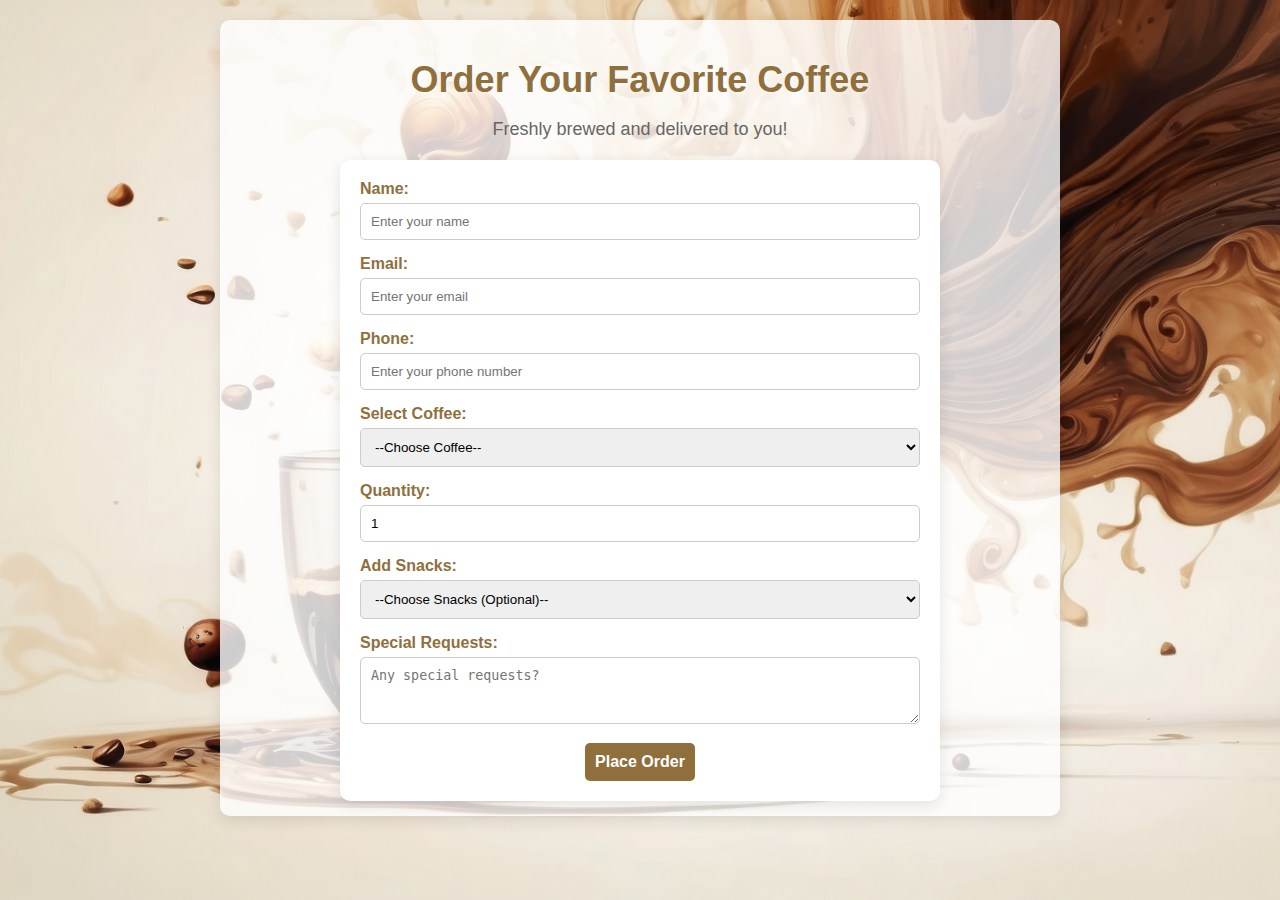
<file: ordernow.html>
<!DOCTYPE html>
<html lang="en">
<head>
    <meta charset="UTF-8">
    <meta name="viewport" content="width=device-width, initial-scale=1.0">
    <title>Order Now | The Coffee Club</title>
    <link rel="stylesheet" href="style.css">
    <link rel="icon" type="image/png" href="favicon/favicon-48x48.png" sizes="48x48" />
    <link rel="icon" type="image/svg+xml" href="favicon/favicon.svg" />
    <link rel="shortcut icon" href="favicon/favicon.ico" />
    <link rel="apple-touch-icon" sizes="180x180" href="faveicon/apple-touch-icon.png" />
    <link rel="manifest" href="favicon/site.webmanifest" />
</head>
<body>

<main class="order-section">
    <div class="order-title">
        <h1>Order Your Favorite Coffee</h1>
        <p>Freshly brewed and delivered to you!</p>
    </div>
    
    <div class="order-form-container">
        <form class="order-form">
            <div class="form-group">
                <label for="name">Name:</label>
                <input type="text" id="name" name="name" placeholder="Enter your name" required>
            </div>
            <div class="form-group">
                <label for="email">Email:</label>
                <input type="email" id="email" name="email" placeholder="Enter your email" required>
            </div>
            <div class="form-group">
                <label for="phone">Phone:</label>
                <input type="tel" id="phone" name="phone" placeholder="Enter your phone number" required>
            </div>
            <div class="form-group">
                <label for="coffee">Select Coffee:</label>
                <select id="coffee" name="coffee" required>
                    <option value="">--Choose Coffee--</option>
                    <option value="espresso">Espresso</option>
                    <option value="latte">Latte</option>
                    <option value="cappuccino">Cappuccino</option>
                    <option value="americano">Americano</option>
                    <option value="mocha">Mocha</option>
                    <option value="macchiato">Macchiato</option>
                    <option value="irish-coffee">Irish Coffee</option>
                    <option value="flat-white">Flat White</option>
                    <option value="cold-brew">Cold Brew</option>
                    <option value="affogato">Affogato</option>
                    <option value="breve">Breve</option>
                    <option value="nitro">Nitro Coffee</option>
                    <option value="dalgona">Dalgona Coffee</option>
                </select>
            </div>
            <div class="form-group">
                <label for="quantity">Quantity:</label>
                <input type="number" id="quantity" name="quantity" min="1" value="1" required>
            </div>
            <div class="form-group">
                <label for="snacks">Add Snacks:</label>
                <select id="snacks" name="snacks">
                    <option value="">--Choose Snacks (Optional)--</option>
                    <option value="croissant">Croissant</option>
                    <option value="cookies">Cookies</option>
                    <option value="muffin">Muffin</option>
                    <option value="brownie">Brownie</option>
                    <option value="scone">Scone</option>
                    <option value="danish">Danish Pastry</option>
                    <option value="bagel">Bagel</option>
                    <option value="fruit-tart">Fruit Tart</option>
                </select>
            </div>
            <div class="form-group">
                <label for="special-requests">Special Requests:</label>
                <textarea id="special-requests" name="special-requests" rows="3" placeholder="Any special requests?"></textarea>
            </div>
            <button type="submit" class="submit-button">Place Order</button>
        </form>
    </div>
</main>

</body>
</html>
</file>
<file: style.css>
/* General Styles */
body {
    font-family: 'Arial', sans-serif;
    margin: 0;
    background: url('./images/ordernow.jpeg') no-repeat center center fixed; 
    background-size: cover;
    color: #333;
}

/* Order Section Styles */
.order-section {
    padding: 15px 20px;
    text-align: center;
    background-color: rgba(255, 255, 255, 0.8); 
    border-radius: 10px; 
    max-width: 800px;
    margin: 20px auto;
    box-shadow: 0 4px 15px rgba(0, 0, 0, 0.1); 
}

.order-title {
    margin-bottom: 20px;
}

.order-title h1 {
    font-size: 36px;
    color: rgb(143, 112, 61); 
    margin-bottom: 10px;
    text-shadow: 1px 1px 5px rgba(255, 255, 255, 0.8); 
}

.order-title p {
    font-size: 18px;
    color: #666;
}

/* Form Styles */
.order-form-container {
    max-width: 600px;
    margin: 0 auto;
}

.order-form {
    background-color: #fff;
    border-radius: 10px;
    padding: 20px;
    box-shadow: 0 4px 15px rgba(0, 0, 0, 0.1);
}

.form-group {
    margin-bottom: 15px;
    text-align: left;
}

label {
    display: block;
    margin-bottom: 5px;
    font-weight: bold;
    color: rgb(143, 112, 61);
}

input[type="text"],
input[type="email"],
input[type="tel"],
input[type="number"],
select,
textarea {
    width: 100%;
    padding: 10px;
    border: 1px solid #ccc;
    border-radius: 5px;
    box-sizing: border-box;
    transition: border-color 0.3s ease;
}

input[type="text"]:focus,
input[type="email"]:focus,
input[type="tel"]:focus,
input[type="number"]:focus,
select:focus,
textarea:focus {
    border-color: rgb(143, 112, 61);
    outline: none;
}

.submit-button {
    background-color: rgb(143, 112, 61);
    color: #fff;
    padding: 10px;
    border: none;
    border-radius: 5px;
    cursor: pointer;
    font-size: 16px;
    transition: background-color 0.3s ease, transform 0.3s ease;
    font-weight: bold;
}

.submit-button:hover {
    background-color: #ffb74d;
    transform: scale(1.05);
}
</file>
